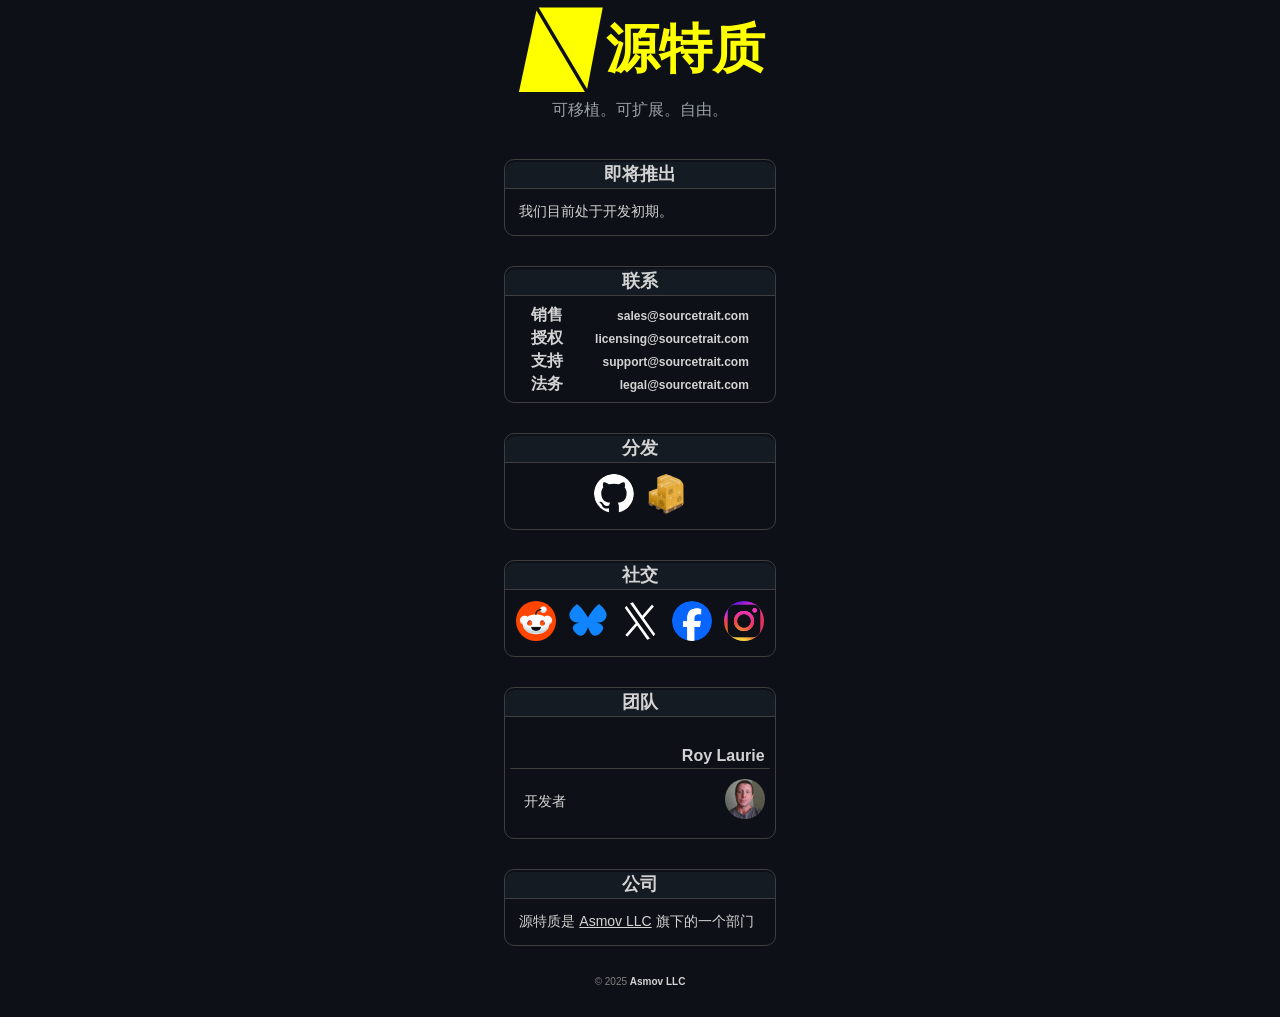
<file: cn/index.html>
<!DOCTYPE html>
<html lang="cn">
<head>
  <meta charset="utf-8" />
  <meta name="viewport" content="width=device-width,initial-scale=1" />
  <title>源特质</title>
  <link rel="stylesheet" type="text/css" href="index.css" />
  <link rel="icon" type="image/svg+xml" href="img/brand/sourcetrait/logo/sourcetrait.svg" sizes="any" />
  <link rel="icon" type="image/svg+xml" href="img/brand/sourcetrait/logo/sourcetrait.bg.svg" sizes="48x48" />
  <meta property="og:title" content="源特质" />
  <meta property="og:type" content="website" />
  <meta property="og:image" content="https://cn.sourcetrait.com/img/brand/sourcetrait/social/png/sourcetrait-social.cn.png" />
  <meta property="og:url" content="https://cn.sourcetrait.com" />
  <meta property="og:description" content="可移植。可扩展。自由。" />
  <meta name="description" content="可移植。可扩展。自由。" />
</head>
<body>
<div id="outer">
<div id="inner">
  <header>
    <hgroup>
      <div>
        <img alt="源特质" src="img/brand/sourcetrait/logo/sourcetrait.svg" />
        <h1>源特质</h1>
      </div>
      <p>可移植。可扩展。自由。</p>
    </hgroup>
  </header>
  <main>
    <section>
      <h2>即将推出</h2>
      <p>我们目前处于开发初期。</p>
    </section>
    <section>
      <h2>联系</h2>
      <table class="contact">
        <tr><th>销售</th><td><a href="mailto:sales@sourcetrait.com">sales@sourcetrait.com</a></td></tr>
        <tr><th>授权</th><td><a href="mailto:licensing@sourcetrait.com">licensing@sourcetrait.com</a></td></tr>
        <tr><th>支持</th><td><a href="mailto:support@sourcetrait.com">support@sourcetrait.com</a></td></tr>
        <tr><th>法务</th><td><a href="mailto:legal@sourcetrait.com">legal@sourcetrait.com</a></td></tr>
      </table>
    </section>
    <section>
      <h2>分发</h2>
      <ul class="icons">
        <li>
          <a href="https://github.com/sourcetrait"><img alt="GitHub: sourcetrait" src="img/links/github.svg" /></a>
        </li>
        <li>
          <a href="https://crates.io/users/srctrait"><img alt="crates.io: srctrait" src="img/links/crates-io.png" /></a>
        </li>
      </ul>
    </section>
    <section>
      <h2>社交</h2>
      <ul class="icons">
        <li>
          <a href="https://reddit.com/r/sourcetrait"><img alt="Reddit: r/sourcetrait" src="img/links/reddit.png" /></a>
        </li>
        <li>
          <a href="https://bsky.app/profile/sourcetrait.com"><img alt="Bluesky: sourcetrait" src="img/links/bluesky.svg" /></a>
        </li>
        <li>
          <a href="https://x.com/sourcetrait"><img alt="X (Twitter): sourcetrait" src="img/links/x-twitter.svg" /></a>
        </li>
         <li>
          <a href="https://facebook.com/sourcetrait"><img alt="Facebook: sourcetrait" src="img/links/facebook.png" /></a>
        </li>
         <li>
          <a href="https://www.instagram.com/sourcetrait"><img alt="Instagram: sourcetrait" src="img/links/instagram.png" /></a>
        </li>
      </ul>
    </section>
    <section>
      <h2>团队</h2>
      <section>
        <h3>Roy Laurie</h3>
        <div class="twopane">
          <div>
            <p>开发者</p>
          </div>
          <div>
            <img class="pic" alt="开发者" src="img/team/roy-laurie.jpeg" />
          </div>
      </section>
    </section>
    <section>
      <h2>公司</h2>
      <p>源特质是 <a href="https://asmov.software">Asmov LLC</a> 旗下的一个部门</p>
    </section>
  </main>
  <footer>
    <div class="copyright">&copy; 2025 <a href="https://asmov.software">Asmov LLC</a></div>
  </footer>
</div><!-- inner -->
</div><!-- outer -->
</body>
</html>
</file>
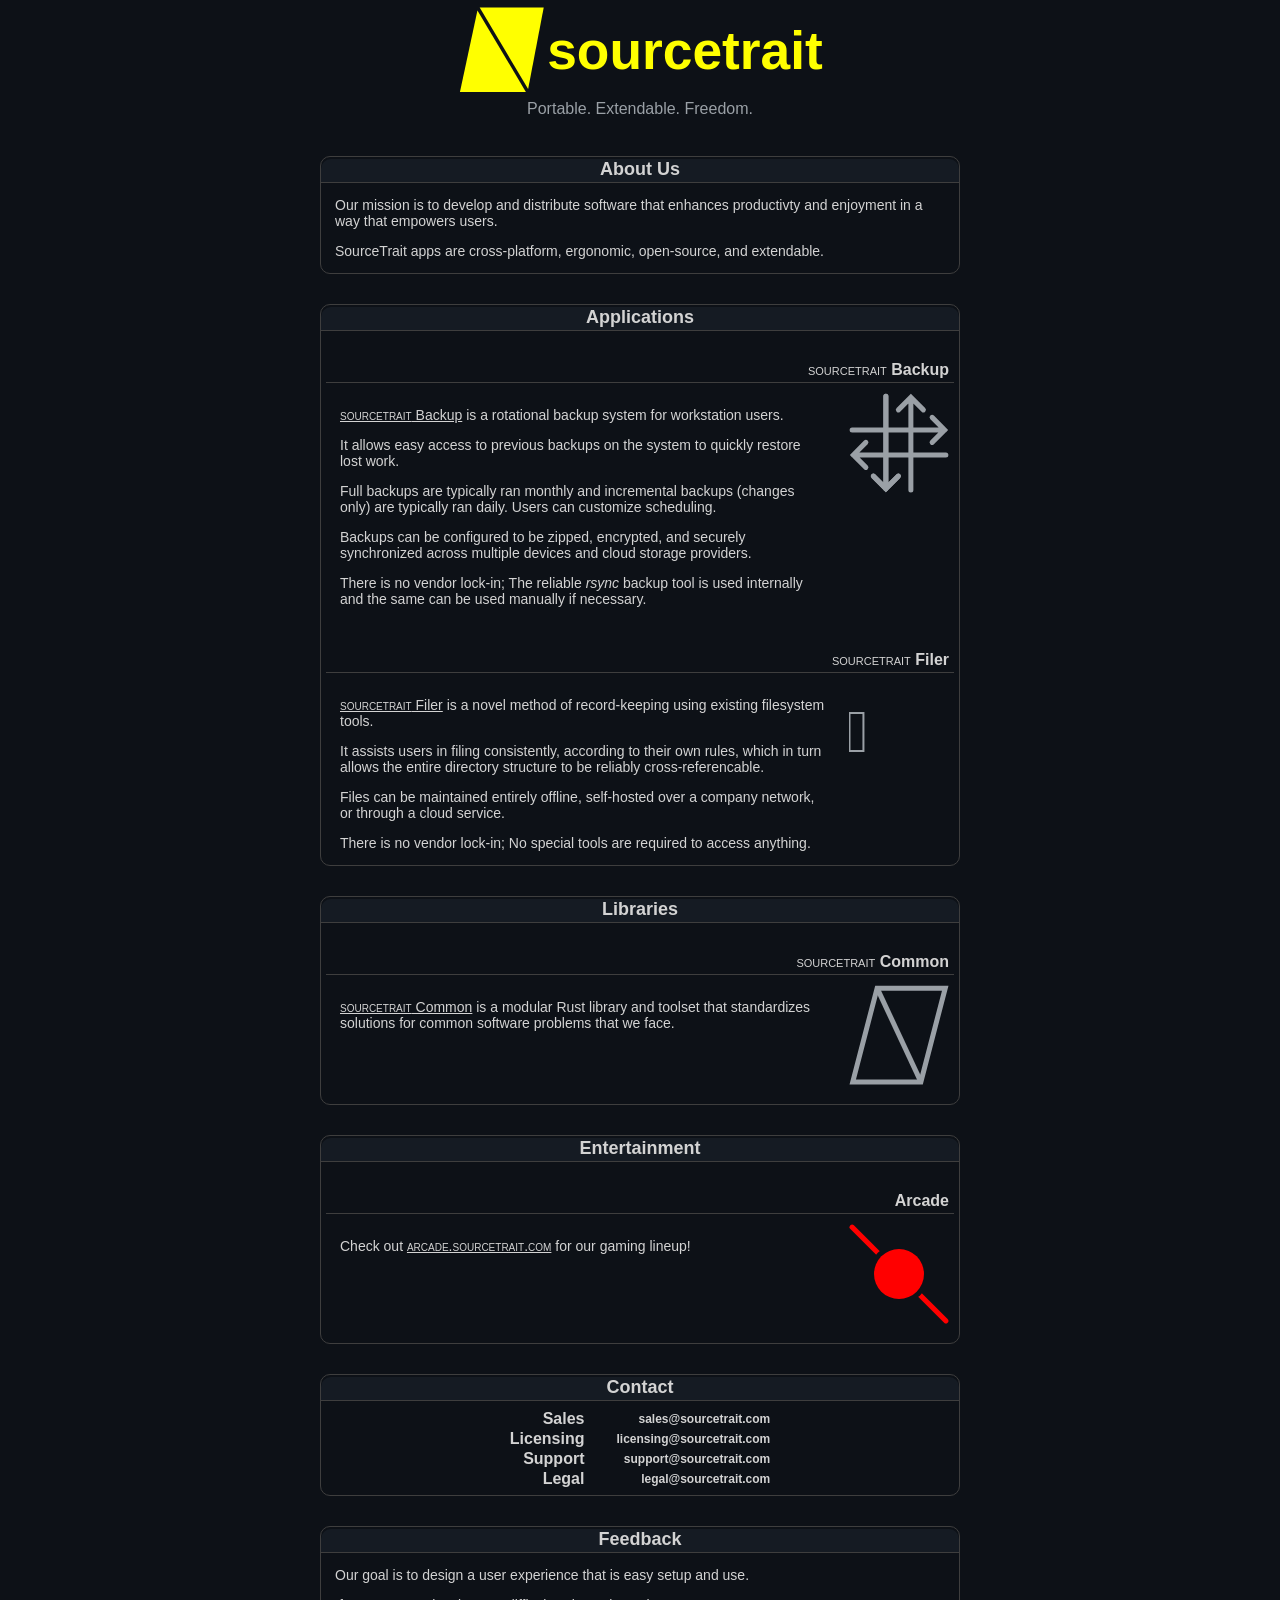
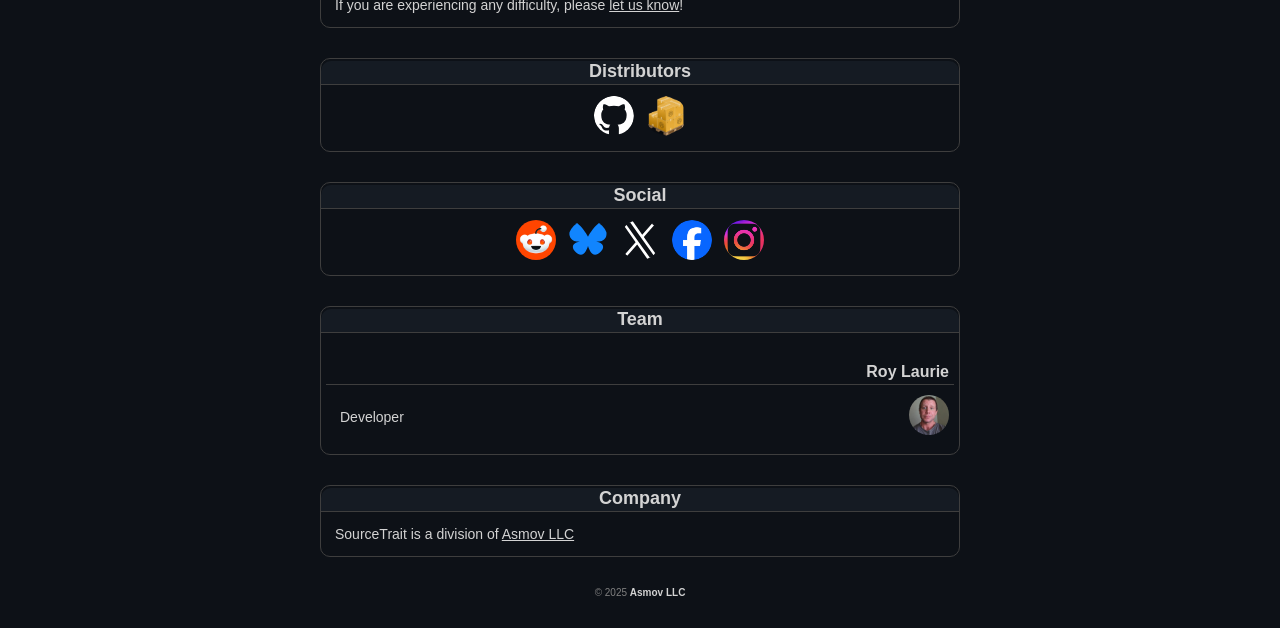
<file: en/index.html>
<!DOCTYPE html>
<html lang="en">
<head>
  <meta charset="utf-8" />
  <meta name="viewport" content="width=device-width,initial-scale=1" />
  <title>SourceTrait</title>
  <link rel="stylesheet" type="text/css" href="index.css" />
  <link rel="icon" type="image/svg+xml" href="img/brand/sourcetrait/logo/sourcetrait.svg" sizes="any" />
  <link rel="icon" type="image/svg+xml" href="img/brand/sourcetrait/logo/sourcetrait.bg.svg" sizes="48x48" />
  <meta property="og:title" content="SourceTrait" />
  <meta property="og:type" content="website" />
  <meta property="og:image" content="https://sourcetrait.com/img/brand/sourcetrait/social/png/sourcetrait-social.png" />
  <meta property="og:url" content="https://sourcetrait.com" />
  <meta property="og:description" content="Portable. Extendable. Freedom." />
  <meta name="description" content="Ergonomic and extendable cross-platform apps." />
</head>
<body>
<div id="outer">
<div id="inner">
  <header>
    <hgroup>
      <div>
        <img alt="SourceTrait logo" src="img/brand/sourcetrait/logo/sourcetrait.svg" />
        <h1>sourcetrait</h1>
      </div>
      <p>Portable. Extendable. Freedom.</p>
    </hgroup>
  </header>
  <main>
    <section>
      <h2>About Us</h2>
      <p>Our mission is to develop and distribute software that enhances productivty
      and enjoyment in a way that empowers users.</p>

      <p>SourceTrait apps are cross-platform, ergonomic, open-source, and extendable.</p>
    </section>
    <section>
      <h2>Applications</h2>
      <section>
        <h3><span class="src">sourcetrait</span> Backup</h3>
        <div class="twopane">
         <div>
            <p><a href="https://backup.sourcetrait.com"><span class="src">sourcetrait</span> Backup</a> is a rotational backup
            system for workstation users.</p>

            <p>It allows easy access to previous backups on the system to quickly restore lost work.</p>

            <p>Full backups are typically ran monthly and incremental backups (changes only) are typically ran daily. Users can
            customize scheduling.</p>

            <p>Backups can be configured to be zipped, encrypted, and securely synchronized
            across multiple devices and cloud storage providers.</p>

            <p>There is no vendor lock-in; The reliable <em>rsync</em> backup tool is used internally and the same can be used
            manually if necessary.</p>
          </div>
          <div>
            <a href="https://backup.sourcetrait.com"><img class="icon" alt="SourceTrait Backup" src="img/brand/srctrait/backup/logo/srctrait-backup_dark.svg" /></a>
          </div>
         </div>
      </section>
      <section>
        <h3><span class="src">sourcetrait</span> Filer</h3>
        <div class="twopane">
          <div>
            <p><a href="https://filer.sourcetrait.com"><span class="src">sourcetrait</span> Filer</a> is a novel method of
            record-keeping using existing filesystem tools.</p>

            <p>It assists users in filing consistently, according to their own rules, which in turn allows
            the entire directory structure to be reliably cross-referencable.</p>

            <p>Files can be maintained entirely offline, self-hosted over a company network, or through a cloud service.</p>

            <p>There is no vendor lock-in; No special tools are required to access anything.</p>
          </div>
          <div>
            <a href="https://filer.sourcetrait.com"><img class="icon" alt="SourceTrait Filer" src="img/brand/srctrait/filer/logo/srctrait-filer_dark.svg" /></a>
          </div>
         </div>
      </section>
    </section>
    <section>
        <h2>Libraries</h2>
        <section>
        <h3><span class="src">sourcetrait</span> Common</h3>
        <div class="twopane">
            <div>
            <p><a href="https://github.com/sourcetrait/common"><span class="src">sourcetrait</span> Common</a> is a modular Rust library and toolset that standardizes
            solutions for common software problems that we face.</p>
            </div>
            <div>
            <a href="https://github.com/sourcetrait/common"><img class="icon" alt="SourceTrait Common" src="img/brand/srctrait/common/logo/srctrait-common_dark.svg" /></a>
            </div>
        </div>
        </section>
    </section>
    <section>
      <h2>Entertainment</h2>
      <section>
        <h3>Arcade</h3>
        <div class="twopane">
          <div>
            <p>Check out <a href="https://arcade.sourcetrait.com"><span class="src">arcade.sourcetrait.com</span></a> for our gaming
            lineup!</p>
            </div>
          <div>
            <a href="https://arcade.sourcetrait.com"><img class="icon" alt="Arcade / SourceTrait" src="img/brand/games/sourcetrait/orbit/logo/sourcetrait-orbit.svg" /></a>
          </div>
        </div>
      </section>
    </section>
    <section>
      <h2>Contact</h2>
      <table class="contact">
        <tr><th>Sales</th><td><a href="mailto:sales@sourcetrait.com">sales@sourcetrait.com</a></td></tr>
        <tr><th>Licensing</th><td><a href="mailto:licensing@sourcetrait.com">licensing@sourcetrait.com</a></td></tr>
        <tr><th>Support</th><td><a href="mailto:support@sourcetrait.com">support@sourcetrait.com</a></td></tr>
        <tr><th>Legal</th><td><a href="mailto:legal@sourcetrait.com">legal@sourcetrait.com</a></td></tr>
      </table>
    </section>
    <section>
      <h2>Feedback</h2>
      <p>Our goal is to design a user experience that is easy setup and use.</p>

      <p>If you are experiencing any difficulty, please <a href="mailto:support@sourcetrait.com">let us know</a>!</p>
    </section>
    <section>
      <h2>Distributors</h2>
      <ul class="icons">
        <li>
          <a href="https://github.com/sourcetrait"><img alt="GitHub: sourcetrait" src="img/links/github.svg" /></a>
        </li>
        <li>
          <a href="https://crates.io/users/srctrait"><img alt="crates.io: srctrait" src="img/links/crates-io.png" /></a>
        </li>
      </ul>
    </section>
    <section>
      <h2>Social</h2>
      <ul class="icons">
        <li>
          <a href="https://reddit.com/r/sourcetrait"><img alt="Reddit: r/sourcetrait" src="img/links/reddit.png" /></a>
        </li>
        <li>
          <a href="https://bsky.app/profile/sourcetrait.com"><img alt="Bluesky: sourcetrait" src="img/links/bluesky.svg" /></a>
        </li>
        <li>
          <a href="https://x.com/sourcetrait"><img alt="X (Twitter): sourcetrait" src="img/links/x-twitter.svg" /></a>
        </li>
         <li>
          <a href="https://facebook.com/sourcetrait"><img alt="Facebook: sourcetrait" src="img/links/facebook.png" /></a>
        </li>
         <li>
          <a href="https://www.instagram.com/sourcetrait"><img alt="Instagram: sourcetrait" src="img/links/instagram.png" /></a>
        </li>
      </ul>
    </section>
    <section>
      <h2>Team</h2>
      <section>
        <h3>Roy Laurie</h3>
        <div class="twopane">
          <div>
            <p>Developer</p>
          </div>
          <div>
            <img class="pic" alt="Roy Laurie" src="img/team/roy-laurie.jpeg" />
          </div>
      </section>
    </section>
    <section>
      <h2>Company</h2>
      <p>SourceTrait is a division of <a href="https://asmov.software">Asmov LLC</a></p>
    </section>
  </main>
  <footer>
    <div class="copyright">&copy; 2025 <a href="https://asmov.software">Asmov LLC</a></div>
  </footer>
</div><!-- inner -->
</div><!-- outer -->
</body>
</html>
</file>
<file: cn/index.css>
* {
  margin: 0;
  padding: 0;
  border: none;
}

body {
  background-color: #0d1117;
  color: lightgray;
  font-family: sans-serif;
  color-scheme: dark;
}

p {
    font-size: 14px;
    text-align: left;
    margin: 1em;
}

p a {
    text-decoration: underline;
    font-weight: normal;
}


a {
    color: lightgray;
    text-decoration: none;
    font-weight: bold;
}

a:hover {
    text-decoration: underline;
}

a:visited {
    color: inherit;
    text-decoration: inherit;
    font-weight: inherit;
}

span.src {
    font-variant: small-caps;
    font-weight: normal;
}

#outer {
    width: 100%;
}

#inner {
    display: flex;
    max-width: 650px;
    flex-direction: column;
    justify-content: center;
    align-items: center;
    margin-left: auto;
    margin-right: auto;
}

header {
    margin-top: 5px;
}

header > hgroup > div {
    display: flex;
}

header > hgroup > div > img {
    max-width: 90px;
}

header > hgroup > div > object {
    max-width: 90px;
}

header > hgroup > div > h1 {
    align-content: center;
    font-size: 40pt;
    color: yellow;
}

header > hgroup > p {
    color: #9aa0a6;
    font-size: 1em;
    text-align: center;
    margin-top: 5px;
    margin-bottom: 0.5em;
}

main h2 {
    font-size: 18px;
}

main h3 {
    font-size: 16px;
}

main section {
    margin: 30px 5px 0 5px;
}

main > section {
    border: 1px solid #3e3e3e;
    border-radius: 10px;
}

main > section > h2 {
    background-color: #151b23;
    color: lightgray;
    text-align: center;
    border-bottom: 1px solid #3e3e3e;
    border-radius: 10px 10px 0 0;
    padding: 0 0 2px 0;
    margin: 2px 0 7px 0;
}

main > section > section > h3 {
    text-align: right;
    border-bottom: 1px solid #3e3e3e;
    margin: 0 0 10px 0;
    padding: 0 5px 3px 0;
}

main > section > section > div.twopane {
    display: flex;
    justify-content: space-between;
}

main > section > section > div.twopane > div:nth-of-type(2) img.icon {
    width: 100px;
    height: 100px;
    margin: 0 5px 15px 10px;
}

main > section > section > div.twopane > div:nth-of-type(2) img.pic {
    width: 40px;
    height: 40px;
    margin: 0 5px 15px 10px;
    border-radius: 50%;
}

table.contact {
    margin: 5px auto 5px auto;
}

table.contact > tbody > tr > th {
    text-align: right;
}

table.contact > tbody > tr > td {
    text-align: right;
    font-size: 12px;
    padding-left: 30px;
}

ul.icons {
    display: flex;
    list-style: none;
    margin: 10px;
    justify-content: center;
}

ul.icons > li:not(:last-child) {
    margin: 0 10px 0 0;
}

ul.icons > li > a > img {
    max-width: 40px;
    max-height: 40px;
    border-radius: 50%;
    border: 1px solid transparent;
}

ul.icons > li > a:hover > img {
    border: 1px solid yellow;
}

footer > div.copyright {
    font-size: 10px;
    color: gray;
}

footer {
    margin: 30px 15px;
}
</file>
<file: en/index.css>
* {
  margin: 0;
  padding: 0;
  border: none;
}

body {
  background-color: #0d1117;
  color: lightgray;
  font-family: sans-serif;
  color-scheme: dark;
}

p {
    font-size: 14px;
    text-align: left;
    margin: 1em;
}

p a {
    text-decoration: underline;
    font-weight: normal;
}


a {
    color: lightgray;
    text-decoration: none;
    font-weight: bold;
}

a:hover {
    text-decoration: underline;
}

a:visited {
    color: inherit;
    text-decoration: inherit;
    font-weight: inherit;
}

span.src {
    font-variant: small-caps;
    font-weight: normal;
}

#outer {
    width: 100%;
}

#inner {
    display: flex;
    max-width: 650px;
    flex-direction: column;
    justify-content: center;
    align-items: center;
    margin-left: auto;
    margin-right: auto;
}

header {
    margin-top: 5px;
}

header > hgroup > div {
    display: flex;
}

header > hgroup > div > img {
    max-width: 90px;
}

header > hgroup > div > h1 {
    align-content: center;
    font-size: 40pt;
    color: yellow;
}

header > hgroup > p {
    color: #9aa0a6;
    font-size: 1em;
    text-align: center;
    margin-top: 5px;
    margin-bottom: 0.5em;
}

main h2 {
    font-size: 18px;
}

main h3 {
    font-size: 16px;
}

main section {
    margin: 30px 5px 0 5px;
}

main > section {
    border: 1px solid #3e3e3e;
    border-radius: 10px;
}

main > section > h2 {
    background-color: #151b23;
    color: lightgray;
    text-align: center;
    border-bottom: 1px solid #3e3e3e;
    border-radius: 10px 10px 0 0;
    padding: 0 0 2px 0;
    margin: 2px 0 7px 0;
}

main > section > section > h3 {
    text-align: right;
    border-bottom: 1px solid #3e3e3e;
    margin: 0 0 10px 0;
    padding: 0 5px 3px 0;
}

main > section > section > div.twopane {
    display: flex;
    justify-content: space-between;
}

main > section > section > div.twopane > div:nth-of-type(2) img.icon {
    width: 100px;
    height: 100px;
    margin: 0 5px 15px 10px;
}

main > section > section > div.twopane > div:nth-of-type(2) img.pic {
    width: 40px;
    height: 40px;
    margin: 0 5px 15px 10px;
    border-radius: 50%;
}

table.contact {
    margin: 5px auto 5px auto;
}

table.contact > tbody > tr > th {
    text-align: right;
}

table.contact > tbody > tr > td {
    text-align: right;
    font-size: 12px;
    padding-left: 30px;
}

ul.icons {
    display: flex;
    list-style: none;
    margin: 10px;
    justify-content: center;
}

ul.icons > li:not(:last-child) {
    margin: 0 10px 0 0;
}

ul.icons > li > a > img {
    max-width: 40px;
    max-height: 40px;
    border-radius: 50%;
    border: 1px solid transparent;
}

ul.icons > li > a:hover > img {
    border: 1px solid yellow;
}

footer > div.copyright {
    font-size: 10px;
    color: gray;
}

footer {
    margin: 30px 15px;
}
</file>
